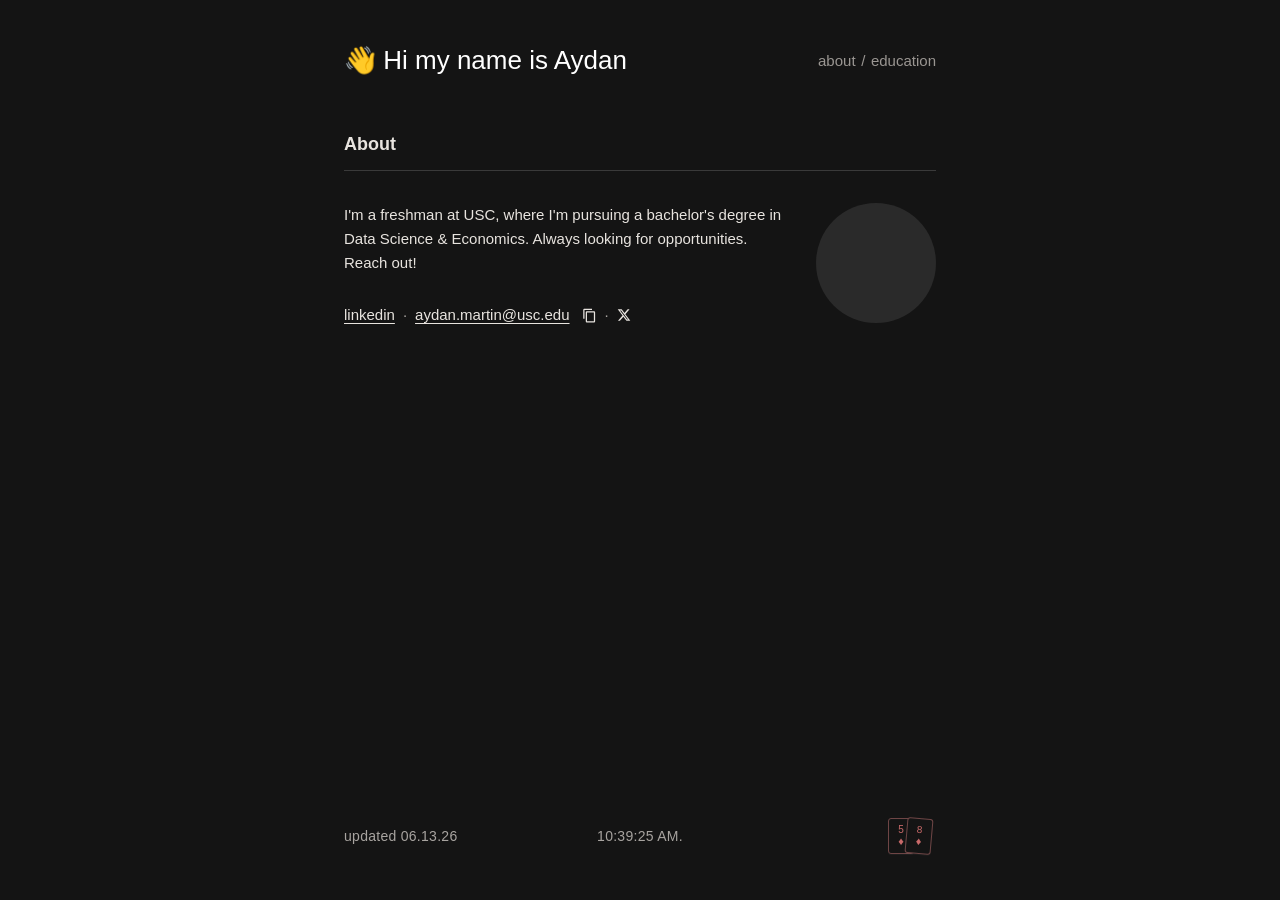
<file: index.html>
<!DOCTYPE html>
<html lang="en">
<head>
  <meta charset="UTF-8">
  <meta name="viewport" content="width=device-width, initial-scale=1.0">
  <title>Aydan Martin</title>
  <link rel="stylesheet" href="styles.css">
</head>
<body>
  <div id="page-shell" class="page-shell">
  <header class="site-header">
    <a href="#" class="site-name" data-page="about">👋 Hi my name is Aydan</a>
    <nav class="site-nav">
      <a href="#" data-page="about">about</a>
      <span class="nav-sep">/</span>
      <a href="#" data-page="education">education</a>
    </nav>
  </header>

  <main class="main-views">
    <section class="page-view is-active" data-page="about" id="view-about">
      <div class="section">
        <h2 class="section-title">About</h2>
        <hr class="section-rule">
        <div class="about-grid">
          <div class="about-text">
            <p>
              I'm a freshman at USC, where I'm pursuing a bachelor's degree in Data
              Science &amp; Economics. Always looking for opportunities. Reach out!
            </p>
            <div class="about-links">
              <a href="https://www.linkedin.com/in/aydan-martin-0b0aaa335" target="_blank" rel="noopener noreferrer">linkedin</a>
              <span class="link-sep">·</span>
              <a href="mailto:aydan.martin@usc.edu" class="email-link">aydan.martin@usc.edu</a>
              <button type="button" class="email-copy-btn" aria-label="Copy email address">
                <svg width="15" height="15" viewBox="0 0 24 24" fill="currentColor" aria-hidden="true">
                  <path d="M16 1H4c-1.1 0-2 .9-2 2v14h2V3h12V1zm3 4H8c-1.1 0-2 .9-2 2v14c0 1.1.9 2 2 2h11c1.1 0 2-.9 2-2V7c0-1.1-.9-2-2-2zm0 16H8V7h11v14z"/>
                </svg>
              </button>
              <span class="link-sep">·</span>
              <a href="https://x.com/marty336_" class="social-icon" target="_blank" rel="noopener noreferrer" aria-label="X">
                <svg width="14" height="14" viewBox="0 0 24 24" fill="currentColor" aria-hidden="true">
                  <path d="M18.244 2.25h3.308l-7.227 8.26 8.502 11.24H16.17l-5.214-6.817L4.99 21.75H1.68l7.73-8.835L1.254 2.25H8.08l4.713 6.231zm-1.161 17.52h1.833L7.084 4.126H5.117z"/>
                </svg>
              </a>
            </div>
          </div>
          <div class="about-photo">
            <button type="button" class="photo-placeholder" id="photo-trigger" aria-label="Rainbow text effect"></button>
          </div>
        </div>
      </div>
    </section>

    <section class="page-view" data-page="education" id="view-education" hidden>
      <div class="section">
        <h2 class="section-title">Education</h2>
        <hr class="section-rule">
        <div class="entry">
          <div class="entry-header">
            <span class="entry-org">University of Southern California</span>
            <span class="entry-date">2026 — 2030</span>
          </div>
          <p class="entry-detail">B.S. in Data Science &amp; Economics</p>
        </div>
        <div class="entry">
          <div class="entry-header">
            <span class="entry-org">Loyola High School of Los Angeles</span>
            <span class="entry-date">2022 — 2026</span>
          </div>
          <p class="entry-detail">High school diploma</p>
        </div>
      </div>
    </section>
  </main>

  <footer class="site-footer">
    <span class="footer-updated" aria-label="Last updated 06.13.26">updated 06.13.26</span>
    <span class="footer-time">
      <span class="footer-clock" id="footer-clock">05:39:23 PM.</span>
    </span>
    <span class="footer-hand" id="footer-hand">
      <button type="button" class="hand-btn" id="hand-btn" aria-label="Deal new hand">
        <span class="hand-cards" id="hand-cards" aria-hidden="true"></span>
      </button>
    </span>
  </footer>
  </div>

  <script src="script.js"></script>
  <script src="photo-art.js"></script>
</body>
</html>
</file>
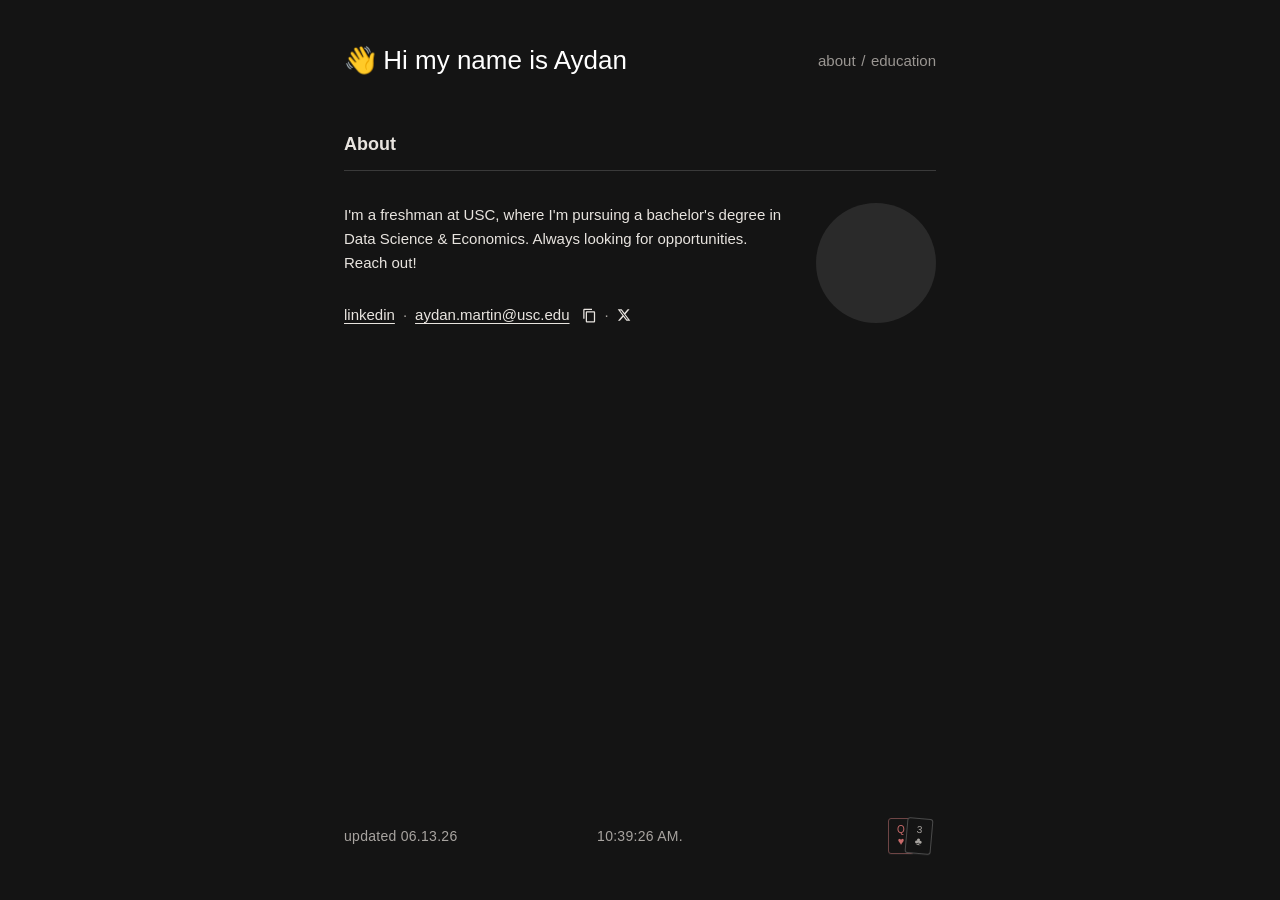
<file: education.html>
<!DOCTYPE html>
<html lang="en">
<head>
  <meta charset="UTF-8">
  <meta name="viewport" content="width=device-width, initial-scale=1.0">
  <title>Education — Aydan Martin</title>
  <meta http-equiv="refresh" content="0; url=index.html">
  <script>location.replace("index.html");</script>
</head>
<body>
  <p><a href="index.html">Go to site</a></p>
</body>
</html>
</file>
<file: styles.css>
:root {
  --bg: #141414;
  --text: #e8e4df;
  --text-muted: #a8a4a0;
  --name-text: #9a9692;
  --rule: #3a3a3a;
  --link-underline: #e8e4df;
  --placeholder-bg: #2a2a2a;
  --selection-bg: #fff;
  --selection-text: #141414;
  --content-max: 40rem;
  --content-pad: 1.5rem;
}

/* Light mode styles — feature disabled in script.js (no UI toggle). */
[data-theme="light"] {
  --bg: #f5f3f0;
  --text: #1a1a1a;
  --text-muted: #666;
  --name-text: #777;
  --rule: #ccc;
  --link-underline: #1a1a1a;
  --placeholder-bg: #ddd;
  --selection-bg: #1a1a1a;
  --selection-text: #fff;
}

*,
*::before,
*::after {
  box-sizing: border-box;
  margin: 0;
  padding: 0;
}

html {
  scroll-behavior: smooth;
}

body {
  font-family: -apple-system, BlinkMacSystemFont, "Helvetica Neue", Helvetica, Arial, sans-serif;
  background-color: var(--bg);
  color: var(--text);
  line-height: 1.6;
  min-height: 100vh;
  display: flex;
  flex-direction: column;
  transition: background-color 0.2s, color 0.2s;
}

a {
  color: inherit;
  text-decoration: underline;
  text-underline-offset: 3px;
}

a:hover {
  opacity: 0.75;
}

::selection {
  background-color: var(--selection-bg);
  color: var(--selection-text);
}

::-moz-selection {
  background-color: var(--selection-bg);
  color: var(--selection-text);
}

/* Header */

.site-header {
  display: flex;
  justify-content: space-between;
  align-items: center;
  padding: 2.5rem var(--content-pad) 0;
  max-width: var(--content-max);
  width: 100%;
  margin: 0 auto;
}

.site-name {
  font-family: inherit;
  font-size: 1.625rem;
  font-weight: inherit;
  text-decoration: none;
  color: #fff;
}

[data-theme="light"] .site-name {
  color: var(--text);
}

.site-nav {
  display: flex;
  align-items: center;
  gap: 0.35rem;
  font-size: 0.9375rem;
  color: var(--name-text);
}

.site-nav a {
  text-transform: lowercase;
  color: inherit;
  text-decoration: none;
}

.nav-sep {
  color: inherit;
  user-select: none;
}

/* Main */

main {
  flex: 1;
  max-width: var(--content-max);
  width: 100%;
  margin: 0 auto;
  padding: 3rem var(--content-pad) 4rem;
}

.main-views {
  display: block;
}

.page-view {
  display: none;
}

.page-view.is-active {
  display: block;
  animation: page-fade-in 0.2s ease;
}

@keyframes page-fade-in {
  from {
    opacity: 0;
  }
  to {
    opacity: 1;
  }
}

@media (prefers-reduced-motion: reduce) {
  .page-view.is-active {
    animation: none;
  }
}

.section {
  margin-bottom: 4rem;
  scroll-margin-top: 2rem;
}

.section:last-child {
  margin-bottom: 0;
}

.section-title {
  font-size: 1.125rem;
  font-weight: 700;
  margin-bottom: 0.75rem;
}

.section-rule {
  border: none;
  border-top: 1px solid var(--rule);
  margin-bottom: 2rem;
}

/* About */

.about-grid {
  display: grid;
  grid-template-columns: 1fr auto;
  gap: 2rem;
  align-items: start;
}

.about-text p {
  font-size: 0.9375rem;
  margin-bottom: 1.75rem;
}

.about-links {
  display: flex;
  flex-wrap: wrap;
  align-items: center;
  gap: 0.5rem;
  font-size: 0.9375rem;
}

.about-links a {
  text-transform: lowercase;
}

.email-copy-btn {
  position: relative;
  display: inline-flex;
  align-items: center;
  justify-content: center;
  flex-shrink: 0;
  margin-left: 0.25rem;
  background: none;
  border: none;
  padding: 0;
  color: var(--text);
  cursor: pointer;
  vertical-align: middle;
  line-height: 0;
}

.email-copy-btn svg {
  display: block;
  width: 15px;
  height: 15px;
}

.email-copy-btn:hover svg {
  opacity: 0.75;
}

.email-copy-btn.is-copied::before {
  content: "";
  position: absolute;
  bottom: calc(100% + 3px);
  left: 50%;
  transform: translateX(-50%);
  border: 5px solid transparent;
  border-top-color: var(--text);
}

.email-copy-btn.is-copied::after {
  content: "copied!";
  position: absolute;
  bottom: calc(100% + 12px);
  left: 50%;
  transform: translateX(-50%);
  padding: 0.2rem 0.55rem;
  border-radius: 4px;
  background: var(--text);
  color: var(--bg);
  font-size: 0.8125rem;
  line-height: 1.2;
  white-space: nowrap;
  text-decoration: none;
  pointer-events: none;
  animation: copy-tooltip-in 0.15s ease forwards;
}

.email-copy-btn.is-copied.is-leaving::before,
.email-copy-btn.is-copied.is-leaving::after {
  animation: copy-tooltip-out 0.15s ease forwards;
}

@keyframes copy-tooltip-in {
  from {
    opacity: 0;
    transform: translateX(-50%) translateY(4px);
  }
  to {
    opacity: 1;
    transform: translateX(-50%) translateY(0);
  }
}

@keyframes copy-tooltip-out {
  from {
    opacity: 1;
    transform: translateX(-50%) translateY(0);
  }
  to {
    opacity: 0;
    transform: translateX(-50%) translateY(4px);
  }
}

.link-sep {
  color: var(--text-muted);
  user-select: none;
}

.social-icon {
  display: inline-flex;
  align-items: center;
  color: var(--text);
  text-decoration: none;
  text-transform: none;
  line-height: 0;
}

.social-icon svg {
  display: block;
}

.about-photo {
  flex-shrink: 0;
}

.photo-placeholder {
  width: 120px;
  height: 120px;
  border: none;
  border-radius: 50%;
  background-color: var(--placeholder-bg);
  cursor: pointer;
  padding: 0;
  transition: background-color 0.2s;
}

.photo-placeholder:focus-visible {
  outline: 2px solid var(--text);
  outline-offset: 4px;
}

.page-shell {
  display: flex;
  flex-direction: column;
  flex: 1;
  width: 100%;
  min-height: 100vh;
}

/* Rainbow text flush */

.rainbow-char {
  display: inline;
}

.page-shell.is-rainbow-flush .rainbow-char,
.page-shell.is-rainbow-flush .rainbow-unit {
  animation: rainbow-text-cycle var(--rainbow-pulse, 1.05s) cubic-bezier(0.42, 0, 0.18, 1) both;
  animation-delay: var(--rainbow-delay, 0s);
}

.page-shell.is-rainbow-flush .about-links a {
  text-decoration: underline;
  text-underline-offset: 3px;
  text-decoration-color: var(--link-underline);
}

.page-shell.is-rainbow-flush .site-nav a {
  text-decoration: none;
}

.page-shell.is-rainbow-flush .footer-time {
  text-decoration: none;
}

@keyframes rainbow-text-cycle {
  0%,
  100% {
    color: inherit;
    text-shadow: none;
    filter: none;
  }
  10% {
    color: #ffffff;
    text-shadow:
      0 0 8px #ff1744,
      0 0 16px #00e5ff,
      0 0 2px rgba(0, 0, 0, 0.8);
    filter: saturate(1.8) contrast(1.25);
  }
  22% {
    color: #fff500;
    text-shadow:
      0 0 8px #ff6d00,
      0 0 16px #ff0080;
    filter: saturate(2) contrast(1.3);
  }
  35% {
    color: #00ffaa;
    text-shadow:
      0 0 8px #00aaff,
      0 0 16px #7700ff;
    filter: saturate(2.1) contrast(1.35);
  }
  48% {
    color: #00eeff;
    text-shadow:
      0 0 8px #0055ff,
      0 0 16px #ff00aa;
    filter: saturate(2) contrast(1.3);
  }
  62% {
    color: #dd88ff;
    text-shadow:
      0 0 8px #aa00ff,
      0 0 16px #00ff88;
    filter: saturate(2.1) contrast(1.35);
  }
  75% {
    color: #ff66dd;
    text-shadow:
      0 0 8px #ff0066,
      0 0 16px #ffee00;
    filter: saturate(1.9) contrast(1.3);
  }
  88% {
    color: #ff4466;
    text-shadow:
      0 0 10px #44ffff,
      0 0 22px #ffff44,
      0 0 4px rgba(0, 0, 0, 0.6);
    filter: saturate(2.2) contrast(1.4);
  }
}

@media (prefers-reduced-motion: reduce) {
  .page-shell.is-rainbow-flush .rainbow-char,
  .page-shell.is-rainbow-flush .rainbow-unit {
    animation-duration: var(--rainbow-pulse, 0.55s);
    animation-timing-function: ease-in-out;
  }

  @keyframes rainbow-text-cycle {
    0%,
    100% {
      color: inherit;
      text-shadow: none;
      filter: none;
    }
    50% {
      color: #ffffff;
      text-shadow: 0 0 8px #00ccff, 0 0 14px #ff3366;
      filter: saturate(1.5) contrast(1.2);
    }
  }
}

/* Entries (education, experience, etc.) */

.entry {
  margin-bottom: 1.75rem;
}

.entry:last-child {
  margin-bottom: 0;
}

.entry-header {
  display: flex;
  justify-content: space-between;
  align-items: baseline;
  gap: 1rem;
  margin-bottom: 0.25rem;
}

.entry-org {
  font-size: 0.9375rem;
  font-weight: 600;
}

.entry-date {
  font-size: 0.875rem;
  color: var(--text-muted);
  white-space: nowrap;
}

.entry-detail {
  font-size: 0.8125rem;
  color: var(--text-muted);
}

/* Footer */

.site-footer {
  display: grid;
  grid-template-columns: 1fr auto 1fr;
  align-items: center;
  padding: 2rem var(--content-pad) 2.5rem;
  max-width: var(--content-max);
  width: 100%;
  margin: 0 auto;
  font-size: 0.875rem;
  color: var(--text-muted);
}

.footer-updated {
  justify-self: start;
  letter-spacing: 0.02em;
  font-variant-numeric: tabular-nums;
}

.footer-time {
  justify-self: center;
  letter-spacing: 0.02em;
  font-variant-numeric: tabular-nums;
}

.footer-hand {
  justify-self: end;
  display: inline-flex;
  align-items: center;
}

.hand-btn {
  background: none;
  border: none;
  padding: 0.35rem 0.25rem;
  cursor: pointer;
  line-height: 1;
  min-height: 44px;
  min-width: 44px;
  display: inline-flex;
  align-items: center;
  justify-content: center;
  -webkit-tap-highlight-color: transparent;
}

.hand-cards {
  display: inline-flex;
  align-items: center;
}

.playing-card {
  display: inline-flex;
  flex-direction: column;
  align-items: center;
  justify-content: center;
  width: 26px;
  height: 36px;
  padding: 2px;
  border: 1.5px solid #4a4a4a;
  border-radius: 3px;
  background: var(--bg);
  color: var(--text-muted);
  font-size: 0.625rem;
  font-variant-numeric: tabular-nums;
  line-height: 1;
  gap: 1px;
  box-shadow: 0 1px 0 rgba(255, 255, 255, 0.04);
}

.playing-card + .playing-card {
  margin-left: -8px;
  transform: rotate(5deg);
}

.playing-card[data-suit="hearts"],
.playing-card[data-suit="diamonds"] {
  color: #c96a6a;
  border-color: #6e4545;
}

.playing-card[data-rank="10"] .card-rank {
  font-size: 0.5rem;
  letter-spacing: -0.04em;
}

.card-suit {
  font-size: 0.6875rem;
  line-height: 1;
}

.hand-btn:hover .playing-card,
.hand-btn:focus-visible .playing-card {
  border-color: var(--text-muted);
}

.hand-btn:focus-visible {
  outline: 2px solid var(--text-muted);
  outline-offset: 3px;
  border-radius: 4px;
}

.hand-cards.is-dealing .playing-card {
  animation: card-deal 0.38s cubic-bezier(0.22, 0.61, 0.36, 1) backwards;
}

.hand-cards.is-dealing .playing-card:nth-child(2) {
  animation-delay: 0.09s;
}

@keyframes card-deal {
  0% {
    opacity: 0;
    transform: translateY(-12px) rotate(-10deg) scale(0.88);
  }
  100% {
    opacity: 1;
    transform: translateY(0) rotate(var(--card-tilt, 0deg)) scale(1);
  }
}

.hand-cards.is-dealing .playing-card:nth-child(1) {
  --card-tilt: 0deg;
}

.hand-cards.is-dealing .playing-card:nth-child(2) {
  --card-tilt: 5deg;
}

@media (prefers-reduced-motion: reduce) {
  .hand-cards.is-dealing .playing-card {
    animation: none;
  }
}

/* Responsive */

@media (max-width: 640px) {
  .site-header {
    flex-direction: column;
    gap: 1.25rem;
    padding: 2rem var(--content-pad) 0;
  }

  .site-nav {
    flex-wrap: wrap;
  }

  main {
    padding: 2.5rem var(--content-pad) 3rem;
  }

  .about-grid {
    grid-template-columns: 1fr;
    gap: 2rem;
  }

  .about-photo {
    display: none;
  }

  .site-footer {
    display: none;
  }
}
</file>
